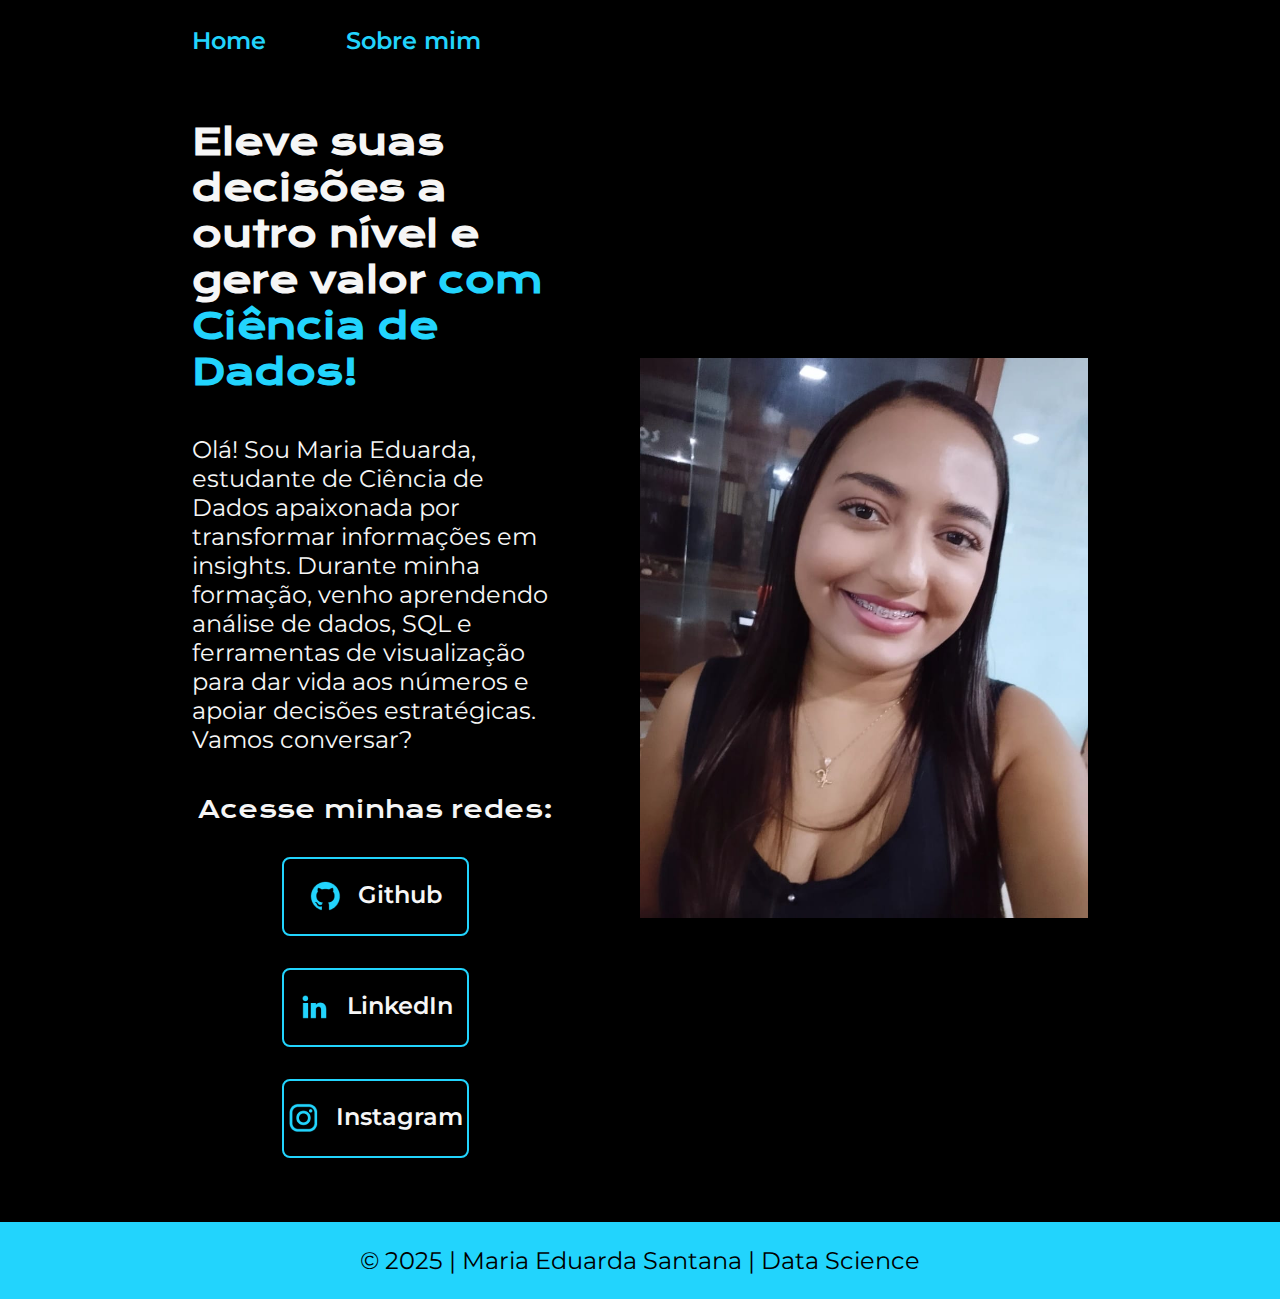
<file: index.html>
<!DOCTYPE html>

<html lang="pt-br">

<head>
    <meta charset="UTF-8">
    <meta name="viewport" content="width=device-width, initial-scale=1.0">
    <title>Portfolio</title>
    <link rel="stylesheet" href="style.css">
</head>

<body>

    <header class="cabecalho">
        <nav class="cabecalho__menu">
            <a class="cabecalho__menu__link" href="index.html">Home</a>
            <a class="cabecalho__menu__link" href="about.html">Sobre mim</a>
        </nav>
    </header>

    <main class="apresentacao">

        <section class="apresentacao__conteudo">

         <h1 class="apresentacao__titulo">Eleve suas decisões a outro nível e gere valor <strong class="titulo-destaque">com Ciência de Dados!</strong></h1>


            <p class="apresentacao__texto">Olá! Sou Maria Eduarda, estudante de Ciência de Dados apaixonada por transformar informações em insights. Durante minha formação, venho aprendendo análise de dados, SQL e ferramentas de visualização para dar vida aos números e apoiar decisões estratégicas. Vamos conversar?</p>
            <div class="apresentacao__links">
                <h2 class="apresentacao__subtitulo">Acesse minhas redes: </h2>
                <a class="apresentacao__botao" href="https://github.com/me-santana">
                    <img src="github.png" alt="Logo Github">
                    Github
                </a>

                <a class="apresentacao__botao" href="https://www.linkedin.com/in/me-santana">
                    <img src="linkedin.png" alt="Logo linkedin">
                    LinkedIn
                </a>

                <a class="apresentacao__botao" href="https://www.instagram.com/duda_f3rr">
                    <img src="instagram.png" alt="Logo Instagram">
                    Instagram
                </a>


            </div>
        </section>
         
         <img class="apresentacao__photo" src="photo-linkedin.jpg" alt="Foto da Maria Eduarda">

    </main>

    <footer class="rodape">

        <p>© 2025 | Maria Eduarda Santana | Data Science</p>

    </footer>

</body>
</html>
</file>
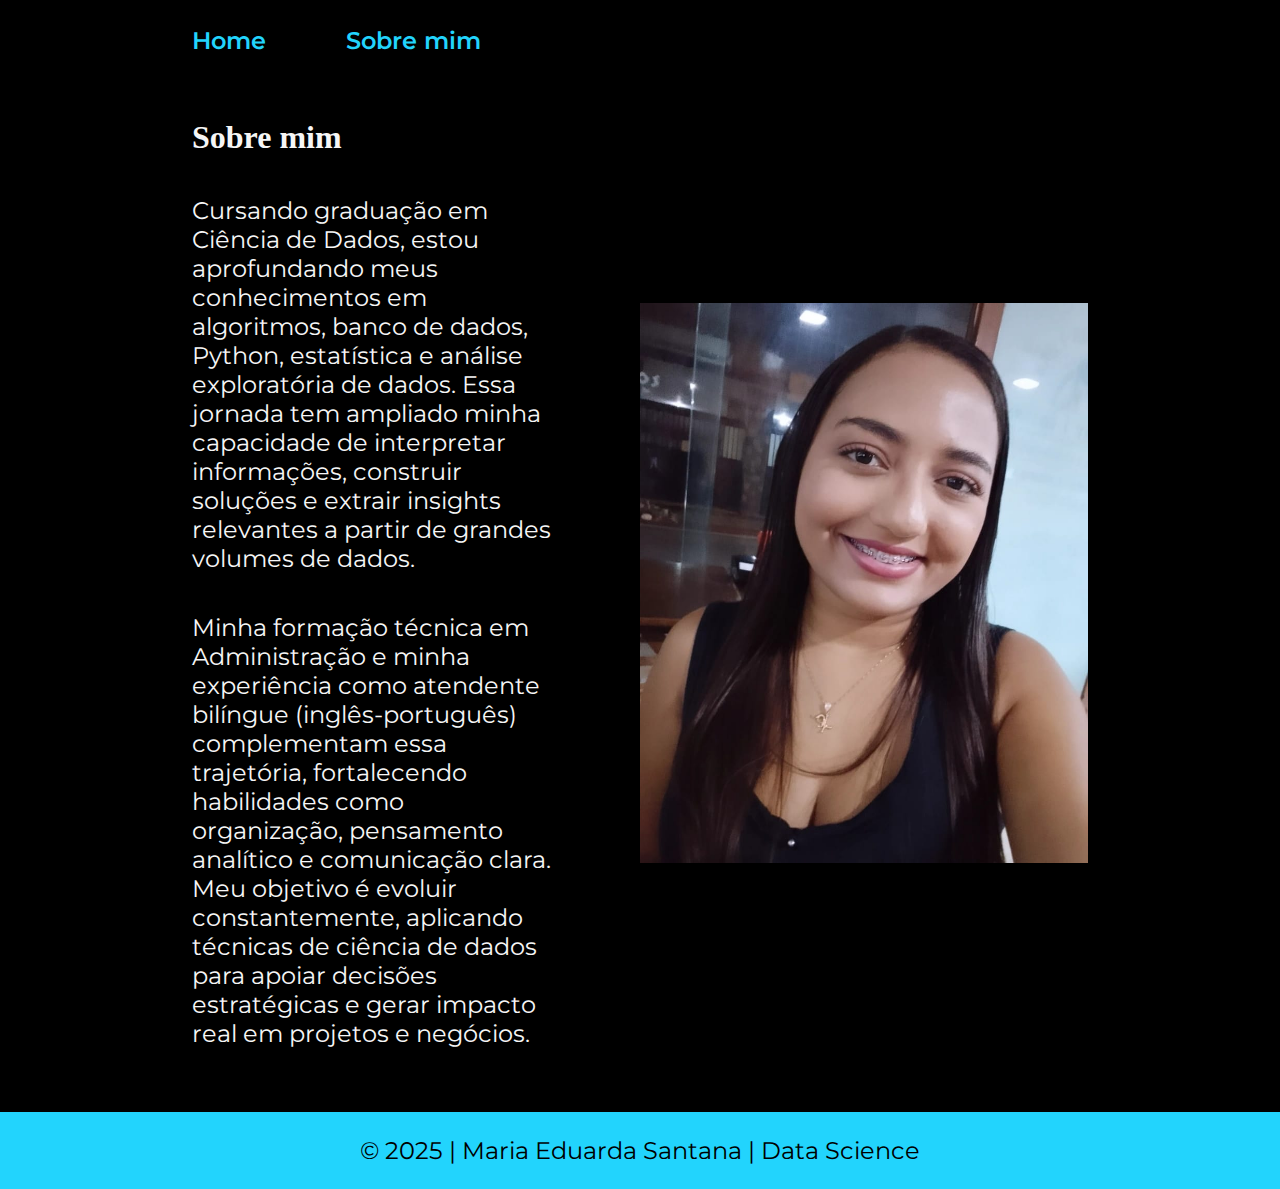
<file: about.html>
<!DOCTYPE html>
<html lang="pt-br">
<head>
    <meta charset="UTF-8">
    <meta name="viewport" content="width=device-width, initial-scale=1.0">
    <title>Sobre mim</title>
    <link rel="stylesheet" href="style.css">
</head>
<body>
  <header class="cabecalho">
        <nav class="cabecalho__menu">
            <a class="cabecalho__menu__link" href="index.html">Home</a>
            <a class="cabecalho__menu__link" href="about.html">Sobre mim</a>
        </nav>
  </header>

  <main class="apresentacao">
    <section class="apresentacao__conteudo">
        <h1>Sobre mim</h1>

        <p class="apresentacao__texto">Cursando graduação em Ciência de Dados, estou aprofundando meus conhecimentos em algoritmos, banco de dados, Python, estatística e análise exploratória de dados. Essa jornada tem ampliado minha capacidade de interpretar informações, construir soluções e extrair insights relevantes a partir de grandes volumes de dados.</p>

        <p class="apresentacao__texto">Minha formação técnica em Administração e minha experiência como atendente bilíngue (inglês-português) complementam essa trajetória, fortalecendo habilidades como organização, pensamento analítico e comunicação clara. Meu objetivo é evoluir constantemente, aplicando técnicas de ciência de dados para apoiar decisões estratégicas e gerar impacto real em projetos e negócios.</p>
    </section>
    <img class="apresentacao__photo" src="photo-linkedin.jpg" alt="Foto de Maria Eduarda">
  </main>  

  <footer class="rodape">

        <p>© 2025 | Maria Eduarda Santana | Data Science</p>

    </footer>
</body>
</html>
</file>
<file: style.css>
@import url('https://fonts.googleapis.com/css2?family=Krona+One&family=Montserrat:ital,wght@0,100..900;1,100..900&display=swap');

:root {
    --cor-primaria: #000000;
    --cor-secundaria: #F6F6F6;
    --cor-terciaria: #22D4FD;
    --cor-hover: #272727;

    --fonte-primaria: "Krona One", sans-serif;
    --fonte-secundaria: "Montserrat", sans-serif;
}

* {
    margin: 0;
    padding: 0;
}

body {
    /* height: 100vh; */
    box-sizing: border-box;
    background-color: var(--cor-primaria);
    color: var(--cor-secundaria) ;
}

.cabecalho {
    padding: 2% 0% 0% 15%;
}

.cabecalho__menu {
    display: flex;
    gap: 80px;
}

.cabecalho__menu__link {
    font-family: var(--fonte-secundaria);
    font-size: 1.5rem;
    font-weight: 600;
    color: var(--cor-terciaria);
    text-decoration: none;
}


.apresentacao {
    padding: 5% 15%;
    display: flex;
    align-items: center;
    justify-content: space-between;
    gap: 82px;
}

.apresentacao__conteudo {
    width: 50%;
    display: flex;
    flex-direction: column;
    gap: 40px;
}

.apresentacao__titulo {
    font-size: 2.25rem;
    font-family: var(--fonte-primaria);
}


.titulo-destaque {
    color: var(--cor-terciaria);
}

.apresentacao__texto {
    font-size: 1.5rem;
    font-family: var(--fonte-secundaria);
}

.apresentacao__links {
    display: flex;
    flex-direction: column;
    justify-content: space-between;
    align-items: center;
    gap: 32px;
}

.apresentacao__subtitulo {
    font-family: var(--fonte-primaria);
    font-weight: 400;
    font-size: 1.5rem;
}

.apresentacao__botao {
    /* background-color: #22D4FD ; */
    display: flex;
    justify-content: center;
    gap: 16px;
    border: 2px solid var(--cor-terciaria);
    width: 50%;
    text-align: center;
    border-radius: 8px;
    font-size: 1.5rem;
    font-weight: 600;
    padding: 21.5px 0;
    text-decoration: none;
    color: var(--cor-secundaria);
    font-family: var(--fonte-secundaria)

}

.apresentacao__botao:hover {
    background-color: var(--cor-hover);
}

.apresentacao__photo {
    width: 50%;
}

.rodape {
    padding: 1.5rem;
    color: var(--cor-primaria);
    background-color: var(--cor-terciaria);
    text-align: center;
    font-family: var(--fonte-secundaria);
    font-size: 1.5rem;
    font-weight: 400;
}

@media (max-width: 1200px){
    .cabecalho{
        padding: 10%;
    }

    .cabecalho__menu{
        justify-content: center ;
    }

    .apresentacao{
        flex-direction: column-reverse;
        padding: 5%;
    }

    .apresentacao__conteudo{
        width: auto;
    }

}
</file>
